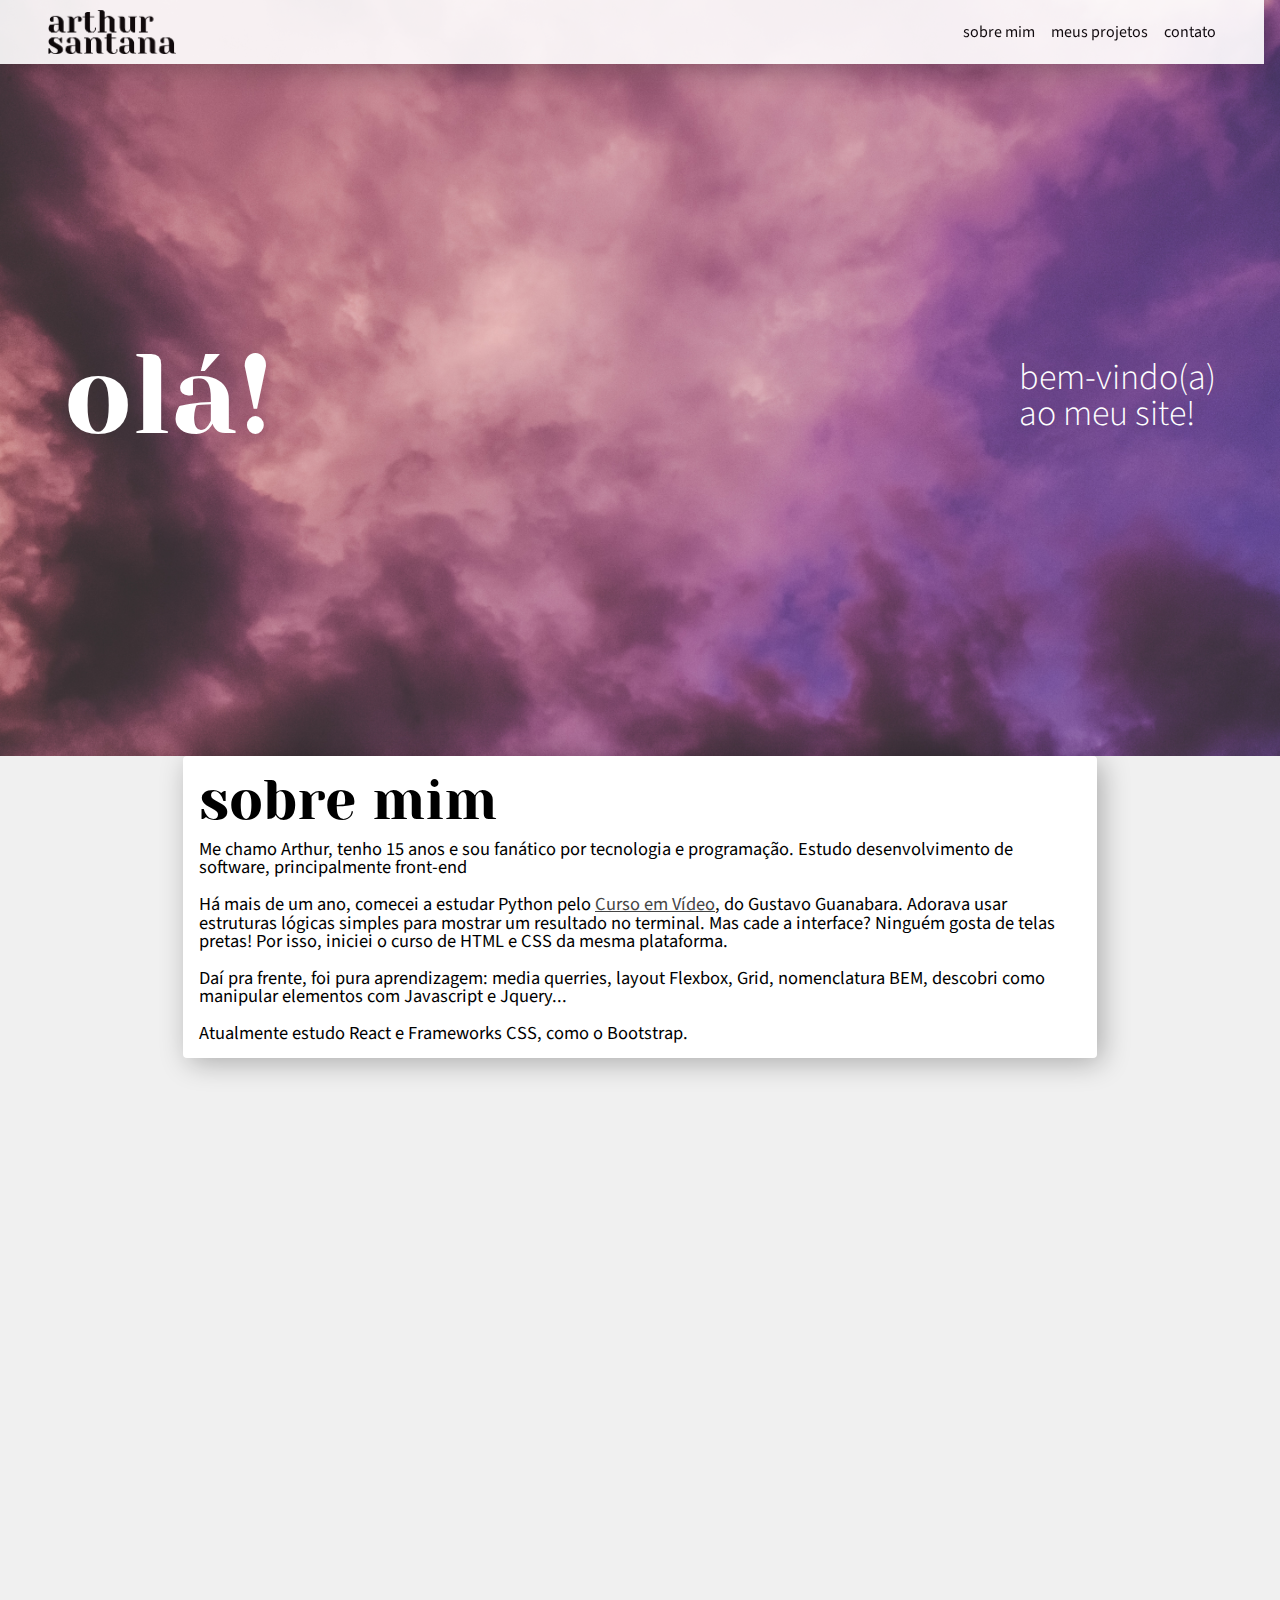
<file: index.html>
<!DOCTYPE html>
<html lang="pt-br">

<head>
	<meta charset="UTF-8">
	<meta http-equiv="X-UA-Compatible" content="IE=edge">
	<meta name="viewport" content="width=device-width, initial-scale=1.0">
	<title>Arthur Santana</title>
	<link rel="stylesheet" href="./assets/css/reset.css">
	<link rel="stylesheet" href="./assets/css/style.css">
</head>

<body>
	<header class="header">
		<img src="./assets/img/logos-as/arthur santana-b-no-shadow.png" alt="" class="site-logo">
		<nav>
			<ul>
				<li>
					<a href="">
						sobre mim
					</a>
				</li>
				<li>
					<a href="">
						meus projetos
					</a>
				</li>
				<li>
					<a href="">
						contato
					</a>
				</li>
			</ul>
		</nav>
	</header>

	<section class="hero">
		<div class="hero__content">
			<h1 class="hero__title">
				olá!
			</h1>
			<p class="hero__desc">
				bem-vindo(a) <br>
				ao meu site!
			</p>
		</div>
	</section>

	<section class="card sobre-mim">
		<h2 class="card__title">
			sobre mim
		</h2>
		<p class="card__content">
			Me chamo Arthur, tenho 15 anos e sou fanático por tecnologia e programação. Estudo desenvolvimento de
			software, principalmente front-end <br> <br>

			Há mais de um ano, comecei a estudar Python pelo <a href="https://www.cursoemvideo.com/"
				class="card__link">Curso em Vídeo</a>, do Gustavo Guanabara. Adorava usar estruturas lógicas simples
			para mostrar um resultado no terminal. Mas cade a interface? Ninguém gosta de telas pretas! Por isso,
			iniciei o curso de HTML e CSS da mesma plataforma. <br> <br>

			Daí pra frente, foi pura aprendizagem: media querries, layout Flexbox, Grid, nomenclatura BEM, descobri como
			manipular elementos com Javascript e Jquery... <br> <br>

			Atualmente estudo React e Frameworks CSS, como o Bootstrap.
		</p>
	</section>

	<script src="./assets/js/script.js"></script>
</body>

</html>
</file>
<file: assets/css/style.css>
@import url(./var.css);

body {
	background-color: var(--bg);
	height: 200vh;
}

p, a {
	font-family: var(--font-content);
}

h1, h2 {
	font-family: var(--font-header);
}

/* Header */

header.header {
	display: flex;
	justify-content: space-between;
	align-items: center;
	background-color: var(--main);
	padding-inline: max(1rem, min(20vw, 3rem)) ;
	padding-block: 1rem;
	opacity: 0.9;

	height: 2rem;
	width: calc(95vw - max(1rem, min(20vw, 3rem)));
	
	position: fixed;

	z-index: 2;

	-webkit-box-shadow: 5px 5px 29px -1px rgba(0,0,0,0.3); 
	box-shadow: 5px 5px 29px -1px rgba(0,0,0,0.3);
}

header.header  * {
	opacity: 1;
}

img.site-logo {
	width: 8rem;
}

nav ul {
	display: flex;
	flex-direction: row;
	gap: 1rem;
	height: 100%;
	align-items: center;
}

header li {
	list-style: none;
}

header a {
	text-decoration: none;
	color: var(--content);
	font-weight: 400;
}

header a:hover {
	text-decoration: underline;
}

/* Hero */

section.hero {
	object-fit: fill;
	background-image: url(../img/hero-img.jpg);
	background-size: cover;
	height: 80vh;

	padding-top: 2.25rem;

	display: flex;
	align-items: center;
	justify-content: center;
}

div.hero__content {
	display: flex;
	justify-content: space-between;
	width: 90%;
	align-items: center;
}

h1.hero__title, p.hero__desc {
	color: var(--main);
}

h1.hero__title {
	font-size: 7rem;
}

p.hero__desc {
	font-size: 2.25rem;
	font-weight: var(--w-light);
}

/* Main */

section.card {
	max-width: min(98vh, 70rem);
	margin-inline: auto;
	background-color: var(--main);
	padding: 1rem;
	border-radius: 0.25rem;

	/* transform: translateY(-1.5rem); */
	transition: 0.9s;

	-webkit-box-shadow: 5px 5px 29px -1px rgba(0,0,0,0.3); 
	box-shadow: 5px 5px 29px -1px rgba(0,0,0,0.3);

}

.card.show {
	transform: translateY(-1.5rem);
	transition: 0.9s;
}


.card h2.card__title {
	font-size: 3.5rem;
	margin-bottom: 0.75rem;
}

.card p.card__content {
	font-size: 1.15rem;
}

p.card__content a.card__link {
	color: var(--link);
}
</file>
